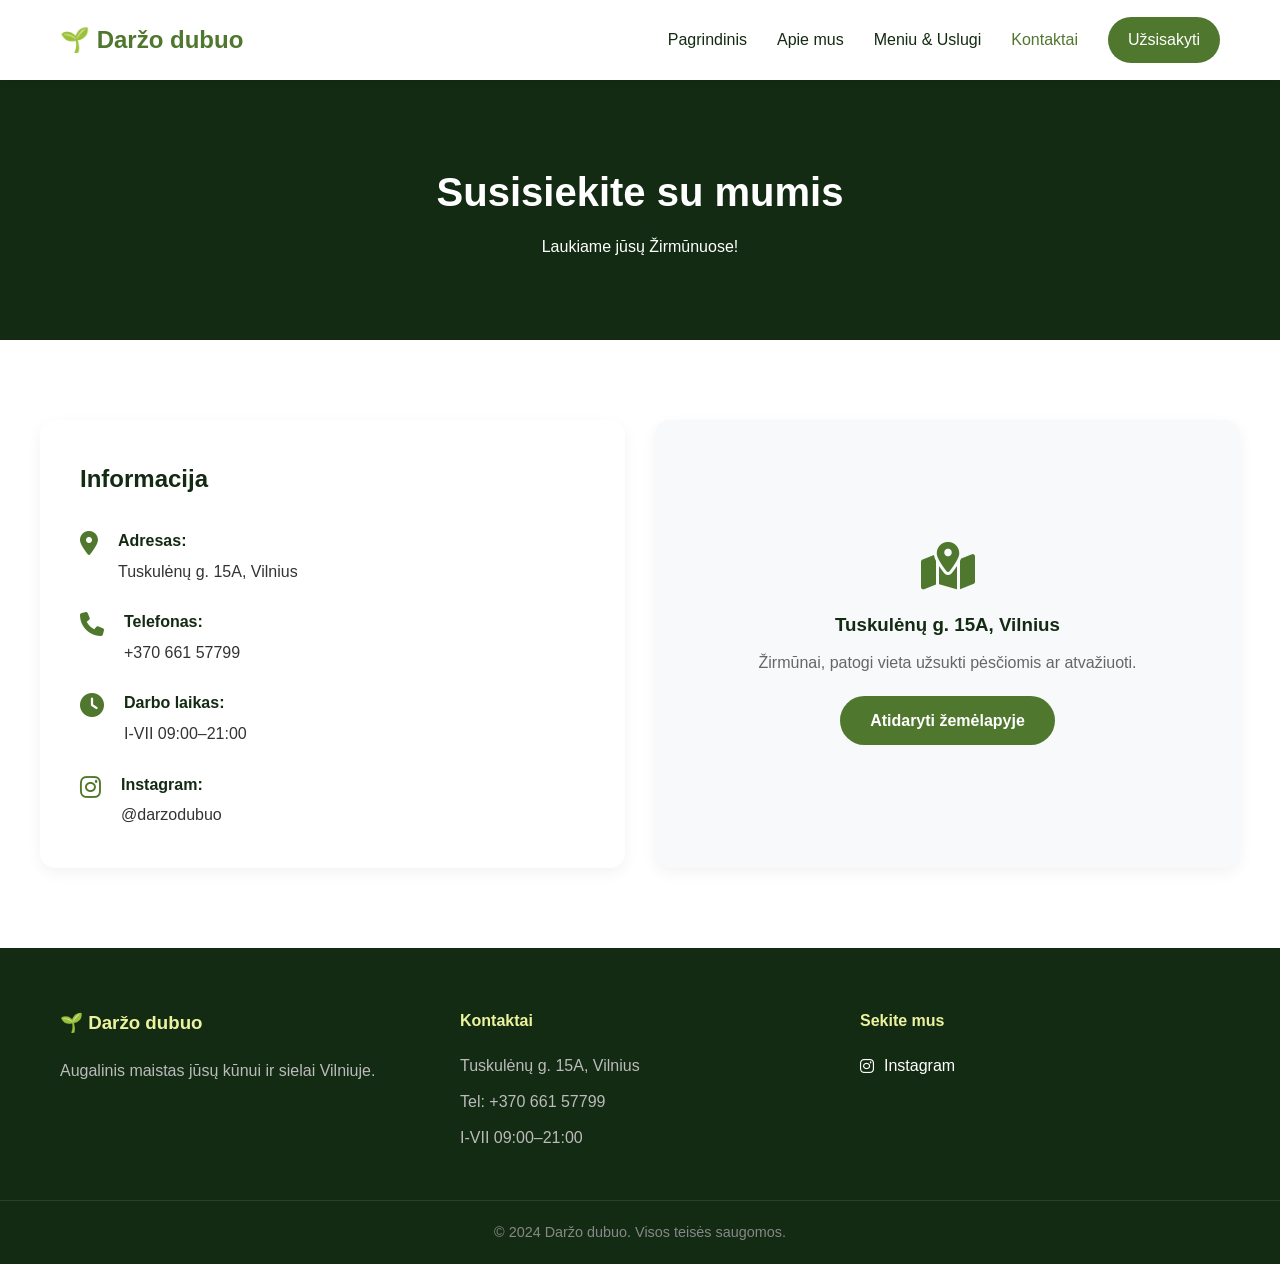
<file: contacts.html>
<!DOCTYPE html>
<html lang="lt">
<head>
    <meta charset="UTF-8">
    <meta name="viewport" content="width=device-width, initial-scale=1.0">
    <title>Kontaktai – Daržo dubuo Vilnius</title>
    <link rel="stylesheet" href="style.css">
    <link rel="stylesheet" href="https://cdnjs.cloudflare.com/ajax/libs/font-awesome/6.4.0/css/all.min.css">
</head>
<body>
    <header class="header">
        <div class="container nav-container">
            <a href="index.html" class="logo">🌱 Daržo dubuo</a>
            <nav class="nav-menu">
                <a href="index.html">Pagrindinis</a>
                <a href="about.html">Apie mus</a>
                <a href="services.html">Meniu & Uslugi</a>
                <a href="contacts.html" class="active">Kontaktai</a>
                <a href="services.html#order" class="btn-nav">Užsisakyti</a>
            </nav>
            <button class="hamburger" aria-label="Meniu">
                <i class="fa-solid fa-bars"></i>
            </button>
        </div>
    </header>

    <main>
        <section class="page-header">
            <div class="container">
                <h1>Susisiekite su mumis</h1>
                <p>Laukiame jūsų Žirmūnuose!</p>
            </div>
        </section>

        <section class="container section-padding">
            <div class="grid-2">
                <div class="contact-info-card">
                    <h2>Informacija</h2>
                    <ul class="contact-list">
                        <li>
                            <i class="fa-solid fa-location-dot"></i>
                            <div>
                                <strong>Adresas:</strong>
                                <p>Tuskulėnų g. 15A, Vilnius</p>
                            </div>
                        </li>
                        <li>
                            <i class="fa-solid fa-phone"></i>
                            <div>
                                <strong>Telefonas:</strong>
                                <p><a href="tel:+37066157799">+370 661 57799</a></p>
                            </div>
                        </li>
                        <li>
                            <i class="fa-solid fa-clock"></i>
                            <div>
                                <strong>Darbo laikas:</strong>
                                <p>I-VII 09:00–21:00</p>
                            </div>
                        </li>
                        <li>
                            <i class="fa-brands fa-instagram"></i>
                            <div>
                                <strong>Instagram:</strong>
                                <p><a href="https://www.instagram.com/darzodubuo" target="_blank">@darzodubuo</a></p>
                            </div>
                        </li>
                    </ul>
                </div>
                
                <div class="contact-map">
                    <div class="map-placeholder">
                        <i class="fa-solid fa-map-location-dot"></i>
                        <h3>Tuskulėnų g. 15A, Vilnius</h3>
                        <p>Žirmūnai, patogi vieta užsukti pėsčiomis ar atvažiuoti.</p>
                        <a href="https://maps.google.com/?q=Tuskulėnų+g.+15A,+Vilnius" target="_blank" class="btn btn-primary">Atidaryti žemėlapyje</a>
                    </div>
                </div>
            </div>
        </section>
    </main>

    <footer class="footer">
        <div class="container footer-content">
            <div class="footer-col">
                <h3>🌱 Daržo dubuo</h3>
                <p>Augalinis maistas jūsų kūnui ir sielai Vilniuje.</p>
            </div>
            <div class="footer-col">
                <h4>Kontaktai</h4>
                <p>Tuskulėnų g. 15A, Vilnius</p>
                <p>Tel: +370 661 57799</p>
                <p>I-VII 09:00–21:00</p>
            </div>
            <div class="footer-col">
                <h4>Sekite mus</h4>
                <div class="social-links">
                    <a href="https://www.instagram.com/darzodubuo" target="_blank"><i class="fa-brands fa-instagram"></i> Instagram</a>
                </div>
            </div>
        </div>
        <div class="footer-bottom">
            <p>&copy; 2024 Daržo dubuo. Visos teisės saugomos.</p>
        </div>
    </footer>

    <script src="script.js"></script>
</body>
</html>
</file>
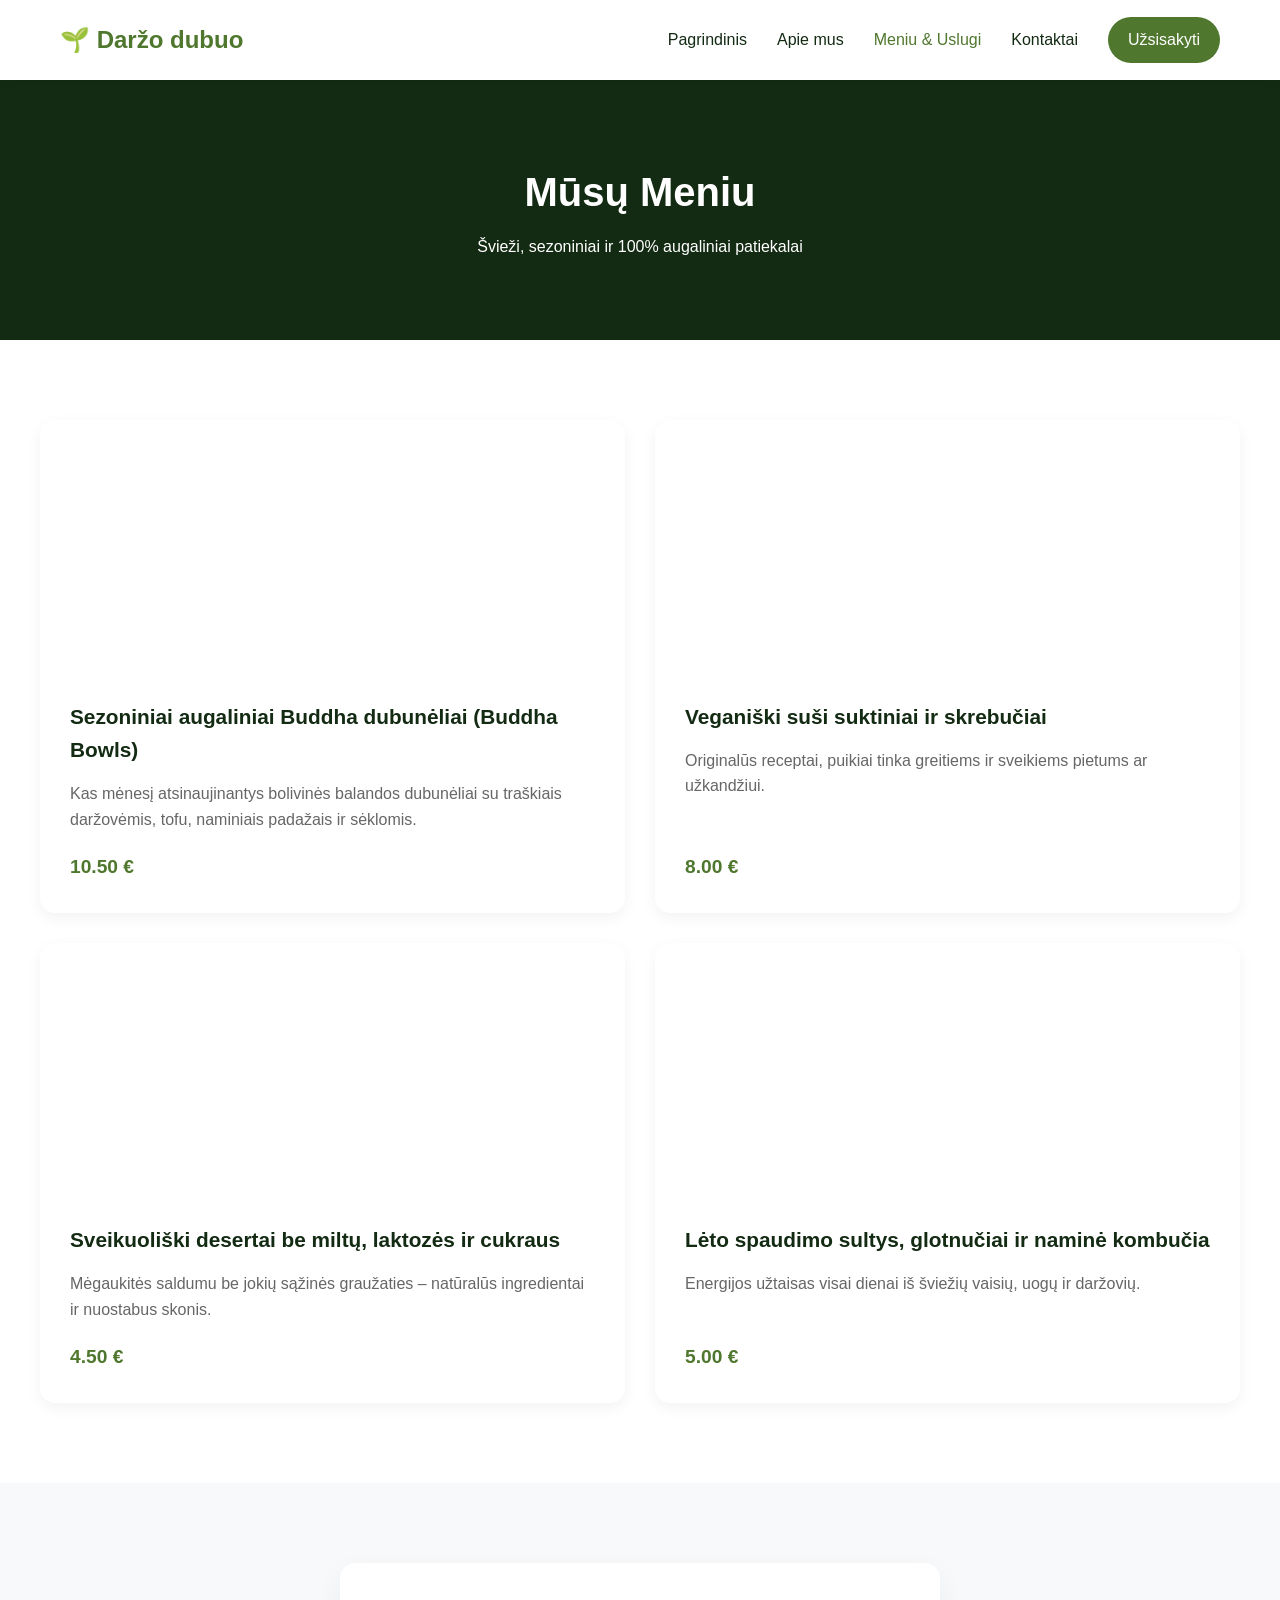
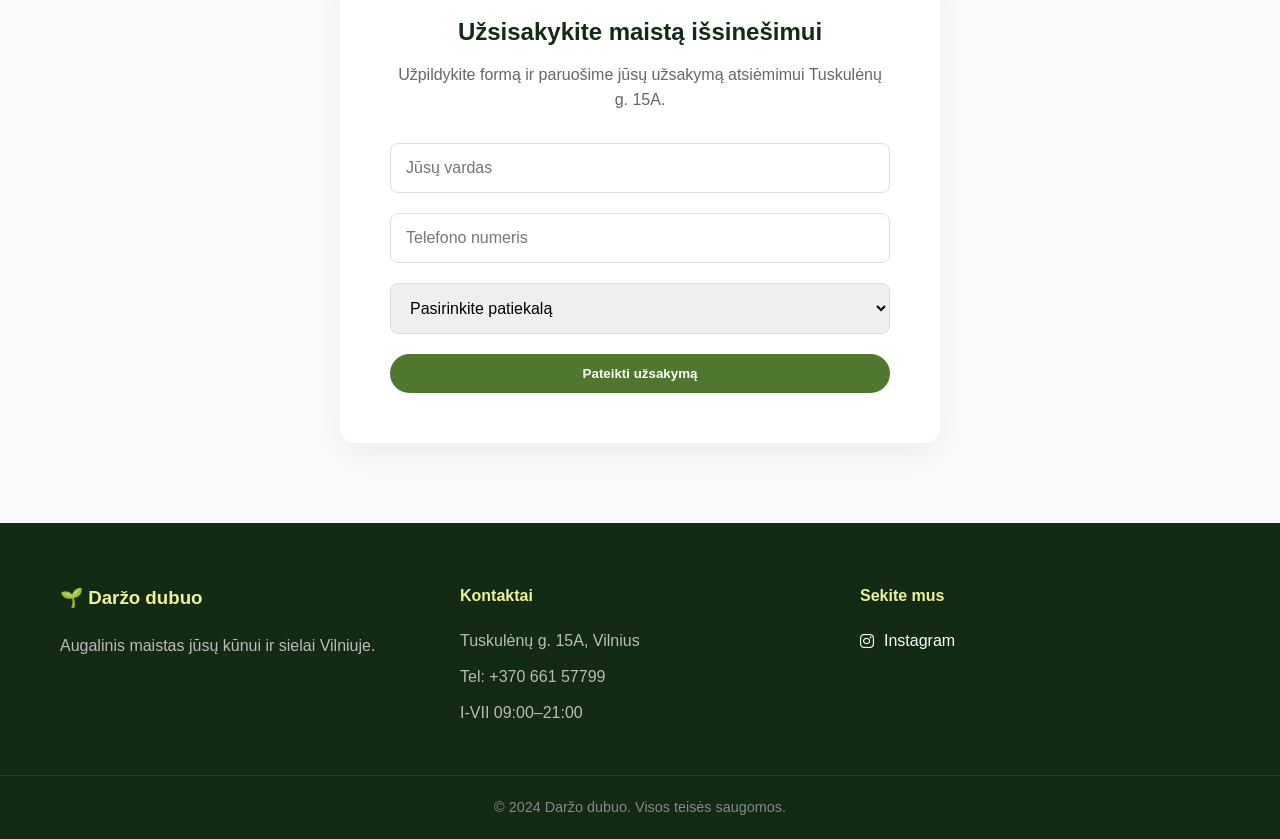
<file: services.html>
<!DOCTYPE html>
<html lang="lt">
<head>
    <meta charset="UTF-8">
    <meta name="viewport" content="width=device-width, initial-scale=1.0">
    <title>Meniu ir Uslugi – Daržo dubuo</title>
    <link rel="stylesheet" href="style.css">
    <link rel="stylesheet" href="https://cdnjs.cloudflare.com/ajax/libs/font-awesome/6.4.0/css/all.min.css">
</head>
<body>
    <header class="header">
        <div class="container nav-container">
            <a href="index.html" class="logo">🌱 Daržo dubuo</a>
            <nav class="nav-menu">
                <a href="index.html">Pagrindinis</a>
                <a href="about.html">Apie mus</a>
                <a href="services.html" class="active">Meniu & Uslugi</a>
                <a href="contacts.html">Kontaktai</a>
                <a href="services.html#order" class="btn-nav">Užsisakyti</a>
            </nav>
            <button class="hamburger" aria-label="Meniu">
                <i class="fa-solid fa-bars"></i>
            </button>
        </div>
    </header>

    <main>
        <section class="page-header">
            <div class="container">
                <h1>Mūsų Meniu</h1>
                <p>Švieži, sezoniniai ir 100% augaliniai patiekalai</p>
            </div>
        </section>

        <section class="container section-padding">
            <div class="grid-2">
                <div class="service-card">
                    <div class="service-img" style="background-image: url('https://images.unsplash.com/photo-1540420773420-3366772f4999');"></div>
                    <div class="service-info">
                        <h3>Sezoniniai augaliniai Buddha dubunėliai (Buddha Bowls)</h3>
                        <p>Kas mėnesį atsinaujinantys bolivinės balandos dubunėliai su traškiais daržovėmis, tofu, naminiais padažais ir sėklomis.</p>
                        <span class="price">10.50 €</span>
                    </div>
                </div>

                <div class="service-card">
                    <div class="service-img" style="background-image: url('https://images.unsplash.com/photo-1512621776951-a57141f2eefd');"></div>
                    <div class="service-info">
                        <h3>Veganiški suši suktiniai ir skrebučiai</h3>
                        <p>Originalūs receptai, puikiai tinka greitiems ir sveikiems pietums ar užkandžiui.</p>
                        <span class="price">8.00 €</span>
                    </div>
                </div>

                <div class="service-card">
                    <div class="service-img" style="background-image: url('https://images.unsplash.com/photo-1546069901-ba9599a7e63c');"></div>
                    <div class="service-info">
                        <h3>Sveikuoliški desertai be miltų, laktozės ir cukraus</h3>
                        <p>Mėgaukitės saldumu be jokių sąžinės graužaties – natūralūs ingredientai ir nuostabus skonis.</p>
                        <span class="price">4.50 €</span>
                    </div>
                </div>

                <div class="service-card">
                    <div class="service-img" style="background-image: url('https://images.unsplash.com/photo-1540420773420-3366772f4999');"></div>
                    <div class="service-info">
                        <h3>Lėto spaudimo sultys, glotnučiai ir naminė kombučia</h3>
                        <p>Energijos užtaisas visai dienai iš šviežių vaisių, uogų ir daržovių.</p>
                        <span class="price">5.00 €</span>
                    </div>
                </div>
            </div>
        </section>

        <section id="order" class="order-section">
            <div class="container">
                <div class="order-box">
                    <h2>Užsisakykite maistą išsinešimui</h2>
                    <p>Užpildykite formą ir paruošime jūsų užsakymą atsiėmimui Tuskulėnų g. 15A.</p>
                    <form id="orderForm" class="order-form">
                        <div class="form-group">
                            <input type="text" id="orderName" placeholder="Jūsų vardas" required>
                        </div>
                        <div class="form-group">
                            <input type="tel" id="orderPhone" placeholder="Telefono numeris" required>
                        </div>
                        <div class="form-group">
                            <select id="orderDish" required>
                                <option value="">Pasirinkite patiekalą</option>
                                <option value="Buddha Bowl">Sezoninis Buddha dubunėlis</option>
                                <option value="Sushi/Skrebučiai">Veganiški suši suktiniai / Skrebučiai</option>
                                <option value="Desertai">Sveikuoliškas desertas</option>
                                <option value="Gėrimai">Glotnutis / Kombučia</option>
                            </select>
                        </div>
                        <button type="submit" class="btn btn-primary">Pateikti užsakymą</button>
                    </form>
                    <div id="orderSuccess" class="success-message" style="display:none;">
                        Ačiū! Jūsų užsakymas gautas. Susisieksime su jumis patvirtinimui.
                    </div>
                </div>
            </div>
        </section>
    </main>

    <footer class="footer">
        <div class="container footer-content">
            <div class="footer-col">
                <h3>🌱 Daržo dubuo</h3>
                <p>Augalinis maistas jūsų kūnui ir sielai Vilniuje.</p>
            </div>
            <div class="footer-col">
                <h4>Kontaktai</h4>
                <p>Tuskulėnų g. 15A, Vilnius</p>
                <p>Tel: +370 661 57799</p>
                <p>I-VII 09:00–21:00</p>
            </div>
            <div class="footer-col">
                <h4>Sekite mus</h4>
                <div class="social-links">
                    <a href="https://www.instagram.com/darzodubuo" target="_blank"><i class="fa-brands fa-instagram"></i> Instagram</a>
                </div>
            </div>
        </div>
        <div class="footer-bottom">
            <p>&copy; 2024 Daržo dubuo. Visos teisės saugomos.</p>
        </div>
    </footer>

    <script src="script.js"></script>
</body>
</html>
</file>
<file: style.css>
:root {
    --primary: #4F772D;
    --secondary: #90A955;
    --light: #ECF39E;
    --dark: #132A13;
    --white: #FFFFFF;
    --gray-bg: #F8F9FA;
    --text-color: #333333;
    --transition: all 0.3s ease;
}

* {
    box-sizing: border-box;
    margin: 0;
    padding: 0;
}

body {
    font-family: 'Segoe UI', Tahoma, Geneva, Verdana, sans-serif;
    color: var(--text-color);
    background-color: var(--white);
    line-height: 1.6;
}

a {
    text-decoration: none;
    color: inherit;
}

ul {
    list-style: none;
}

.container {
    max-width: 1200px;
    margin: 0 auto;
    padding: 0 20px;
}

/* Header & Nav */
.header {
    background-color: var(--white);
    box-shadow: 0 2px 10px rgba(0,0,0,0.05);
    position: sticky;
    top: 0;
    z-index: 1000;
}

.nav-container {
    display: flex;
    justify-content: space-between;
    align-items: center;
    height: 80px;
}

.logo {
    font-size: 1.5rem;
    font-weight: bold;
    color: var(--primary);
}

.nav-menu {
    display: flex;
    align-items: center;
    gap: 30px;
}

.nav-menu a {
    font-weight: 500;
    color: var(--dark);
    transition: var(--transition);
}

.nav-menu a:hover,
.nav-menu a.active {
    color: var(--primary);
}

.btn-nav {
    background-color: var(--primary);
    color: var(--white) !important;
    padding: 10px 20px;
    border-radius: 30px;
}

.btn-nav:hover {
    background-color: var(--dark);
}

.hamburger {
    display: none;
    background: none;
    border: none;
    font-size: 1.5rem;
    color: var(--dark);
    cursor: pointer;
}

/* Hero */
.hero {
    background-size: cover;
    background-position: center;
    color: var(--white);
    padding: 140px 0;
    text-align: center;
}

.badge {
    background-color: var(--secondary);
    color: var(--dark);
    padding: 6px 16px;
    border-radius: 20px;
    font-weight: 600;
    font-size: 0.9rem;
    display: inline-block;
    margin-bottom: 20px;
}

.hero-content h1 {
    font-size: 3rem;
    margin-bottom: 20px;
    max-width: 800px;
    margin-left: auto;
    margin-right: auto;
}

.hero-content p {
    font-size: 1.2rem;
    margin-bottom: 30px;
    max-width: 700px;
    margin-left: auto;
    margin-right: auto;
}

.hero-buttons {
    display: flex;
    gap: 15px;
    justify-content: center;
}

/* Buttons */
.btn {
    display: inline-block;
    padding: 12px 30px;
    border-radius: 30px;
    font-weight: 600;
    transition: var(--transition);
    cursor: pointer;
    border: none;
}

.btn-primary {
    background-color: var(--primary);
    color: var(--white);
}

.btn-primary:hover {
    background-color: var(--dark);
}

.btn-secondary {
    background-color: var(--light);
    color: var(--dark);
}

.btn-secondary:hover {
    background-color: var(--secondary);
    color: var(--white);
}

.btn-outline {
    border: 2px solid var(--primary);
    color: var(--primary);
    background: transparent;
}

.btn-outline:hover {
    background-color: var(--primary);
    color: var(--white);
}

/* Sections */
.usp-section {
    padding: 80px 0;
    background-color: var(--gray-bg);
}

.grid-3 {
    display: grid;
    grid-template-columns: repeat(auto-fit, minmax(300px, 1fr));
    gap: 30px;
}

.grid-2 {
    display: grid;
    grid-template-columns: repeat(auto-fit, minmax(450px, 1fr));
    gap: 30px;
}

.card {
    background: var(--white);
    padding: 40px 30px;
    border-radius: 15px;
    box-shadow: 0 5px 15px rgba(0,0,0,0.03);
    text-align: center;
    transition: var(--transition);
}

.card:hover {
    transform: translateY(-5px);
}

.icon-feature {
    font-size: 2.5rem;
    color: var(--primary);
    margin-bottom: 20px;
}

.card h3 {
    margin-bottom: 15px;
    color: var(--dark);
}

/* Preview Section */
.preview-section {
    padding: 100px 0;
}

.about-preview {
    display: grid;
    grid-template-columns: 1fr 1fr;
    gap: 50px;
    align-items: center;
}

.preview-text h2 {
    font-size: 2.5rem;
    color: var(--dark);
    margin-bottom: 20px;
}

.preview-text p {
    margin-bottom: 30px;
    color: #666;
}

.preview-image img {
    width: 100%;
    border-radius: 15px;
    box-shadow: 0 10px 30px rgba(0,0,0,0.1);
}

/* Testimonials */
.testimonials {
    padding: 80px 0;
    background-color: var(--light);
}

.section-title {
    text-align: center;
    font-size: 2.5rem;
    margin-bottom: 50px;
    color: var(--dark);
}

.testimonial-card {
    background: var(--white);
    padding: 40px;
    border-radius: 15px;
    box-shadow: 0 5px 15px rgba(0,0,0,0.05);
}

.testimonial-card .quote {
    font-size: 1.1rem;
    font-style: italic;
    margin-bottom: 20px;
}

.testimonial-card .author {
    font-weight: bold;
    color: var(--primary);
}

/* Page Header */
.page-header {
    background-color: var(--dark);
    color: var(--white);
    padding: 80px 0;
    text-align: center;
}

.page-header h1 {
    font-size: 2.5rem;
    margin-bottom: 10px;
}

.section-padding {
    padding: 80px 0;
}

/* About Page Grid */
.about-grid {
    display: grid;
    grid-template-columns: 1fr 1fr;
    gap: 50px;
    align-items: center;
}

.about-text-content h2 {
    font-size: 2.2rem;
    color: var(--dark);
    margin-bottom: 20px;
}

.about-text-content p {
    margin-bottom: 20px;
    color: #555;
}

.features-list {
    margin-top: 30px;
    display: flex;
    flex-direction: column;
    gap: 15px;
}

.feature-item {
    display: flex;
    align-items: center;
    gap: 10px;
    font-weight: 600;
    color: var(--primary);
}

.about-image-stack {
    position: relative;
}

.img-main {
    width: 80%;
    border-radius: 15px;
    box-shadow: 0 10px 30px rgba(0,0,0,0.1);
}

.img-sub {
    width: 60%;
    border-radius: 15px;
    position: absolute;
    bottom: -30px;
    right: 0;
    box-shadow: 0 10px 30px rgba(0,0,0,0.1);
    border: 5px solid var(--white);
}

/* Services Page */
.service-card {
    background: var(--white);
    border-radius: 15px;
    overflow: hidden;
    box-shadow: 0 5px 15px rgba(0,0,0,0.05);
    display: flex;
    flex-direction: column;
}

.service-img {
    height: 250px;
    background-size: cover;
    background-position: center;
}

.service-info {
    padding: 30px;
    display: flex;
    flex-direction: column;
    flex-grow: 1;
}

.service-info h3 {
    font-size: 1.3rem;
    margin-bottom: 15px;
    color: var(--dark);
}

.service-info p {
    color: #666;
    margin-bottom: 20px;
    flex-grow: 1;
}

.price {
    font-size: 1.2rem;
    font-weight: bold;
    color: var(--primary);
}

/* Order Section */
.order-section {
    background-color: var(--gray-bg);
    padding: 80px 0;
}

.order-box {
    max-width: 600px;
    margin: 0 auto;
    background: var(--white);
    padding: 50px;
    border-radius: 15px;
    box-shadow: 0 10px 30px rgba(0,0,0,0.05);
    text-align: center;
}

.order-box h2 {
    color: var(--dark);
    margin-bottom: 10px;
}

.order-box p {
    color: #666;
    margin-bottom: 30px;
}

.order-form {
    display: flex;
    flex-direction: column;
    gap: 20px;
}

.form-group input,
.form-group select {
    width: 100%;
    padding: 15px;
    border: 1px solid #ddd;
    border-radius: 8px;
    font-size: 1rem;
}

.success-message {
    margin-top: 20px;
    padding: 15px;
    background-color: var(--light);
    color: var(--dark);
    border-radius: 8px;
    font-weight: 600;
}

/* Contacts Page */
.contact-info-card {
    background: var(--white);
    padding: 40px;
    border-radius: 15px;
    box-shadow: 0 5px 15px rgba(0,0,0,0.05);
}

.contact-info-card h2 {
    color: var(--dark);
    margin-bottom: 30px;
}

.contact-list {
    display: flex;
    flex-direction: column;
    gap: 25px;
}

.contact-list li {
    display: flex;
    gap: 20px;
    align-items: flex-start;
}

.contact-list i {
    font-size: 1.5rem;
    color: var(--primary);
    margin-top: 3px;
}

.contact-list strong {
    display: block;
    color: var(--dark);
    margin-bottom: 5px;
}

.contact-map {
    background: var(--gray-bg);
    border-radius: 15px;
    display: flex;
    align-items: center;
    justify-content: center;
    padding: 40px;
    text-align: center;
    box-shadow: 0 5px 15px rgba(0,0,0,0.05);
}

.map-placeholder i {
    font-size: 3rem;
    color: var(--primary);
    margin-bottom: 20px;
}

.map-placeholder h3 {
    color: var(--dark);
    margin-bottom: 10px;
}

.map-placeholder p {
    color: #666;
    margin-bottom: 20px;
}

/* Footer */
.footer {
    background-color: var(--dark);
    color: var(--white);
    padding: 60px 0 20px;
}

.footer-content {
    display: grid;
    grid-template-columns: repeat(auto-fit, minmax(250px, 1fr));
    gap: 40px;
    margin-bottom: 40px;
}

.footer-col h3,
.footer-col h4 {
    margin-bottom: 20px;
    color: var(--light);
}

.footer-col p {
    color: #bbb;
    margin-bottom: 10px;
}

.social-links a {
    color: var(--white);
    display: inline-flex;
    align-items: center;
    gap: 10px;
    transition: var(--transition);
}

.social-links a:hover {
    color: var(--secondary);
}

.footer-bottom {
    text-align: center;
    padding-top: 20px;
    border-top: 1px solid rgba(255,255,255,0.1);
    color: #888;
    font-size: 0.9rem;
}

/* Responsive */
@media (max-width: 768px) {
    .nav-menu {
        display: none;
        flex-direction: column;
        position: absolute;
        top: 80px;
        left: 0;
        width: 100%;
        background: var(--white);
        padding: 30px;
        box-shadow: 0 10px 10px rgba(0,0,0,0.05);
    }

    .nav-menu.active {
        display: flex;
    }

    .hamburger {
        display: block;
    }

    .hero-content h1 {
        font-size: 2.2rem;
    }

    .about-preview,
    .about-grid {
        grid-template-columns: 1fr;
    }

    .grid-2 {
        grid-template-columns: 1fr;
    }

    .img-sub {
        display: none;
    }
}
</file>
